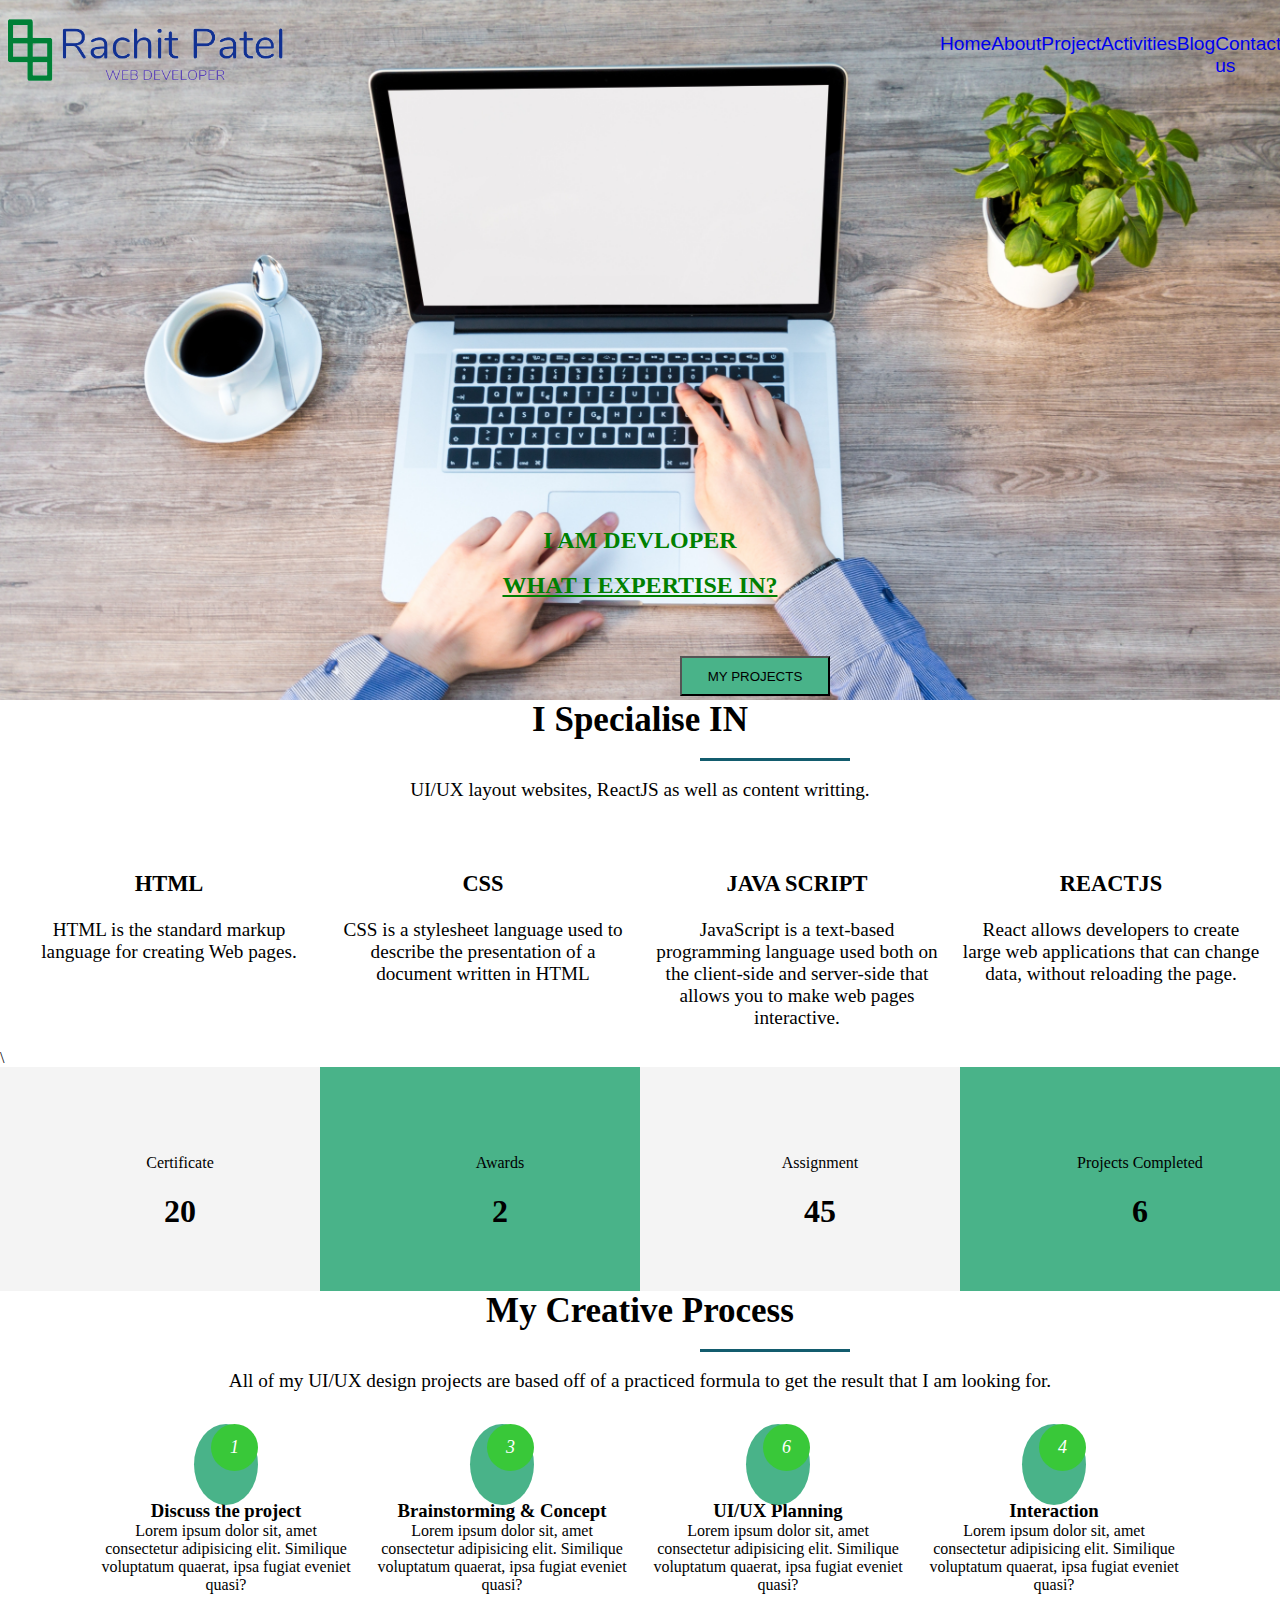
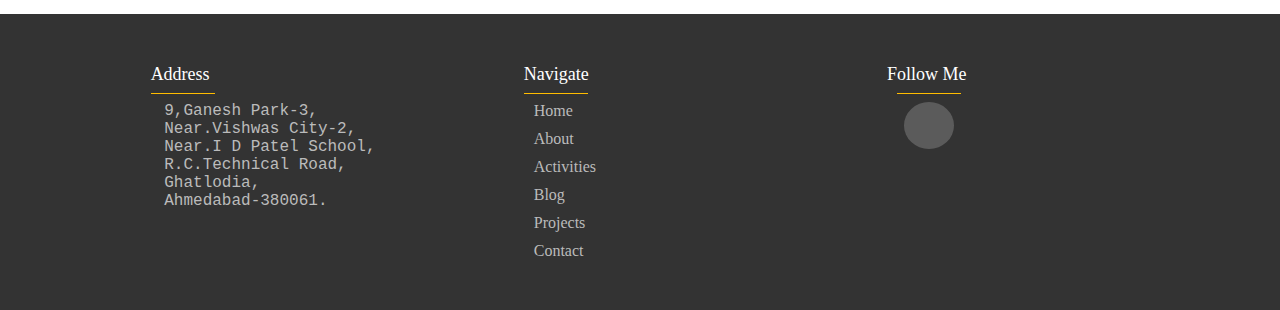
<file: index.html>
<html>
    <head>
        <link rel="stylesheet" href="style.css">
        <link rel="stylesheet" href="https://cdnjs.cloudflare.com/ajax/libs/font-awesome/6.1.1/css/all.min.css"
        integrity="sha512-KfkfwYDsLkIlwQp6LFnl8zNdLGxu9YAA1QvwINks4PhcElQSvqcyVLLD9aMhXd13uQjoXtEKNosOWaZqXgel0g=="
        crossorigin="anonymous" referrerpolicy="no-referrer" />
        
    </head>
        <body>
            <header id="header-home">
            
            <div id="logo">
                <img src="download.png" style="height:300px ;margin-top:-100px">
            </div>
            <div>
           
            <nav id="navmenu">
            
                <ul >
                    <li><a href=index.html>Home</a></li>
                    <li><a href=about.html>About</a></li>
                    <li><a href=project.html>Project</a></li>
                    <li><a href=activities.html>Activities</a></li>
                    <li><a href=blog.html>Blog</a></li>
                    <li><a href=contact.html>Contact us</a></li>
                    
                </ul> 
            </nav>
        </div>
        <div id="mainpage">
            <h2 id="name">I AM DEVLOPER</h2><br>
            <h2 id="show">WHAT I EXPERTISE IN?</h2>
            <h2 id="hide">UX/UI Design</h2>
            </div>
            <button id="btn-project" onclick="window.location.href='project.html'">
            MY PROJECTS</button>
    </header>
    <section id="home-a" class="text-center py-2">
        <div class="container">
            <h1 class="section-title">I Specialise IN</h1><br>
            <div class="bottom-line"></div>
            <br>
            <p class="lead">
                UI/UX layout websites, ReactJS as well as content writting.

            </p>
            <div class="spetials">
                <div>
                    <i class="fa-brands fa-html5  fa-4x"></i>
                    <h3>HTML</h3><br>
                    <p>HTML is the standard markup language for creating Web pages.</p>
                </div>
                <div>
                    <i class="fab fa-css3 fa-4x"></i>
                    <h3>
                        CSS
                    </h3><br>
                    <p> CSS is a stylesheet language used to describe the presentation of a document written in HTML</p>
                </div>
                <div>
                    <i class="fab fa-js fa-4x"></i>
                    <h3>JAVA SCRIPT</h3><br>
                    <p>JavaScript is a text-based programming language used both on the client-side and server-side that allows you to make web pages interactive.</p>
                </div>
                <div>
                    <i class="fa-brands fa-react fa-4x"></i>
                    <h3>REACTJS</h3><br>
                    <p>React allows developers to create large web applications that can change data, without reloading the page. </p>
                </div>
            </div>
        </div>
        </div>
    </section>
    <!-- section-B starting -->\
    <section id="home-b" class="text-center py-2">
        <div class="stats">
            <div>
                <ul>
                    <li><i class="fa fa-certificate fa-3x" aria-hidden="true"></i></li>
                    <li class="stats-tittle">Certificate</li>
                    <li class="stats-number">20</li>
                </ul>
            </div>
            <div>
                <ul>
                    <li><i class="fas fa-award fa-3x icn"></i></li>
                    <li class="stats-tittle">Awards</li>
                    <li class="stats-number">2</li>
                </ul>
            </div>
            <div>
                <ul>
                    <li><i class="fas fa-tasks fa-3x"></i></li>
                    <li class="stats-tittle">Assignment</li>
                    <li class="stats-number">45</li>
                </ul>
            </div>
            <div>
                <ul>
                    <li><i class="fas fa-code-branch fa-3x icn"></i></li>
                    <li class="stats-tittle">Projects Completed</li>
                    <li class="stats-number">6</li>
                </ul>
            </div>
        </div>
    </section>
<!-- section-3 -->
<section id="home-c" class="text-center py-2">
    <div class="container">
        <h2 class="section-title">
            My Creative Process
        </h2>
        <br>
        <div class="bottom-line"></div>
        <br>
        
        <p class="lead">
            All of my UI/UX design projects are based off of a practiced formula to get the result that I am looking
            for.
        </p>
        <br>
        <div class="process">
            <div>
                <i class="fas fa-file-alt fa-4x process-icon my-2">
                    <div class="process-step">1</div>
                </i>

                <h3>Discuss the project</h3>
                <p>Lorem ipsum dolor sit, amet consectetur adipisicing elit. Similique voluptatum quaerat, ipsa
                    fugiat eveniet quasi?</p>
            </div>
            <div>
                <i class="fas fa-desktop fa-4x process-icon my-2">
                    <div class="process-step">3</div>
                </i>

                <h3>Brainstorming & Concept</h3>
                <p>Lorem ipsum dolor sit, amet consectetur adipisicing elit. Similique voluptatum quaerat, ipsa
                    fugiat eveniet quasi?</p>
            </div>
            <div>
                <i class="fas fa-object-ungroup fa-4x process-icon my-2">
                    <div class="process-step">6</div>
                </i>

                <h3>UI/UX Planning</h3>
                <p>Lorem ipsum dolor sit, amet consectetur adipisicing elit. Similique voluptatum quaerat, ipsa
                    fugiat eveniet quasi?</p>
            </div>
            <div>
                <i class="fas fa-thumbs-up fa-4x process-icon my-2">
                    <div class="process-step">4</div>
                </i>

                <h3>Interaction</h3>
                <p>Lorem ipsum dolor sit, amet consectetur adipisicing elit. Similique voluptatum quaerat, ipsa
                    fugiat eveniet quasi?</p>
            </div>
        </div>
    </div>
</section>
<footer class="footer">
    <div class="footer_container">
        <div class="row">
            <div class="footer-col">
                <h4 style="margin-left:30px ;">Address</h4>
                <div class="bottom-line1" ></div>
                <pre style="margin-left:70px">
                9,Ganesh Park-3,
                Near.Vishwas City-2,
                Near.I D Patel School,
                R.C.Technical Road,
                Ghatlodia,
                Ahmedabad-380061.
        </pre>
            </div>
            <div class="footer-col">
                <h4 style="margin-left:30px ;">Navigate</h4>
                <div class="bottom-line1"></div>
                <ul class="pages">
                    <li><a href="index.html">Home</a></li>
                    <li><a href="about.html">About</a></li>
                    <li><a href="activities.html">Activities</a></li>
                    <li><a href="blog.html">Blog</a></li>
                    <li><a href="project.html">Projects</a></li>
                    <li><a href="contact.html">Contact</a></li>
                </ul>
            </div>
            <div class="footer-col">
                <h4 style="margin-left:20px ;">follow Me</h4>
                <div class="bottom-line1"></div>
                <div class="social-links">
                    <!-- <a href="https://www.facebook.com/pages/category/Software-Company/SoftCoding-Solutions-101896494770588/"><i class="fab fa-facebook-f"></i></a> -->
                    <!-- <a href="#"><i class="fab fa-twitter"></i></a> -->
                    <a href="https://www.instagram.com/rachitpatel2106/"><i class="fab fa-instagram"></i></a>
                    <!-- <a href="https://in.linkedin.com/company/softcoding-solutions"><i class="fab fa-linkedin-in"></i></a> -->
                </div>
                <br>
                <!-- <div class="contact-info">
                    <div>
                        <i class="fas fa-envelope fa-2x"></i>
                        <h3>Email</h3>
                        <a href="mailto:support@softcodingsolutions.com"
                            class="btn-dark">support@softcodingsolutions.com</a>

                    </div>
                    <br>
                    <div>
                        <i class="fas fa-phone fa-2x"></i>
                        <h3>Phone</h3>
                        <a href="tel:+918511701589" class="btn-dark">+91 8511701589</a>
                    </div>
                </div> -->
            </div>
</footer>

        </body>
</html>
</file>
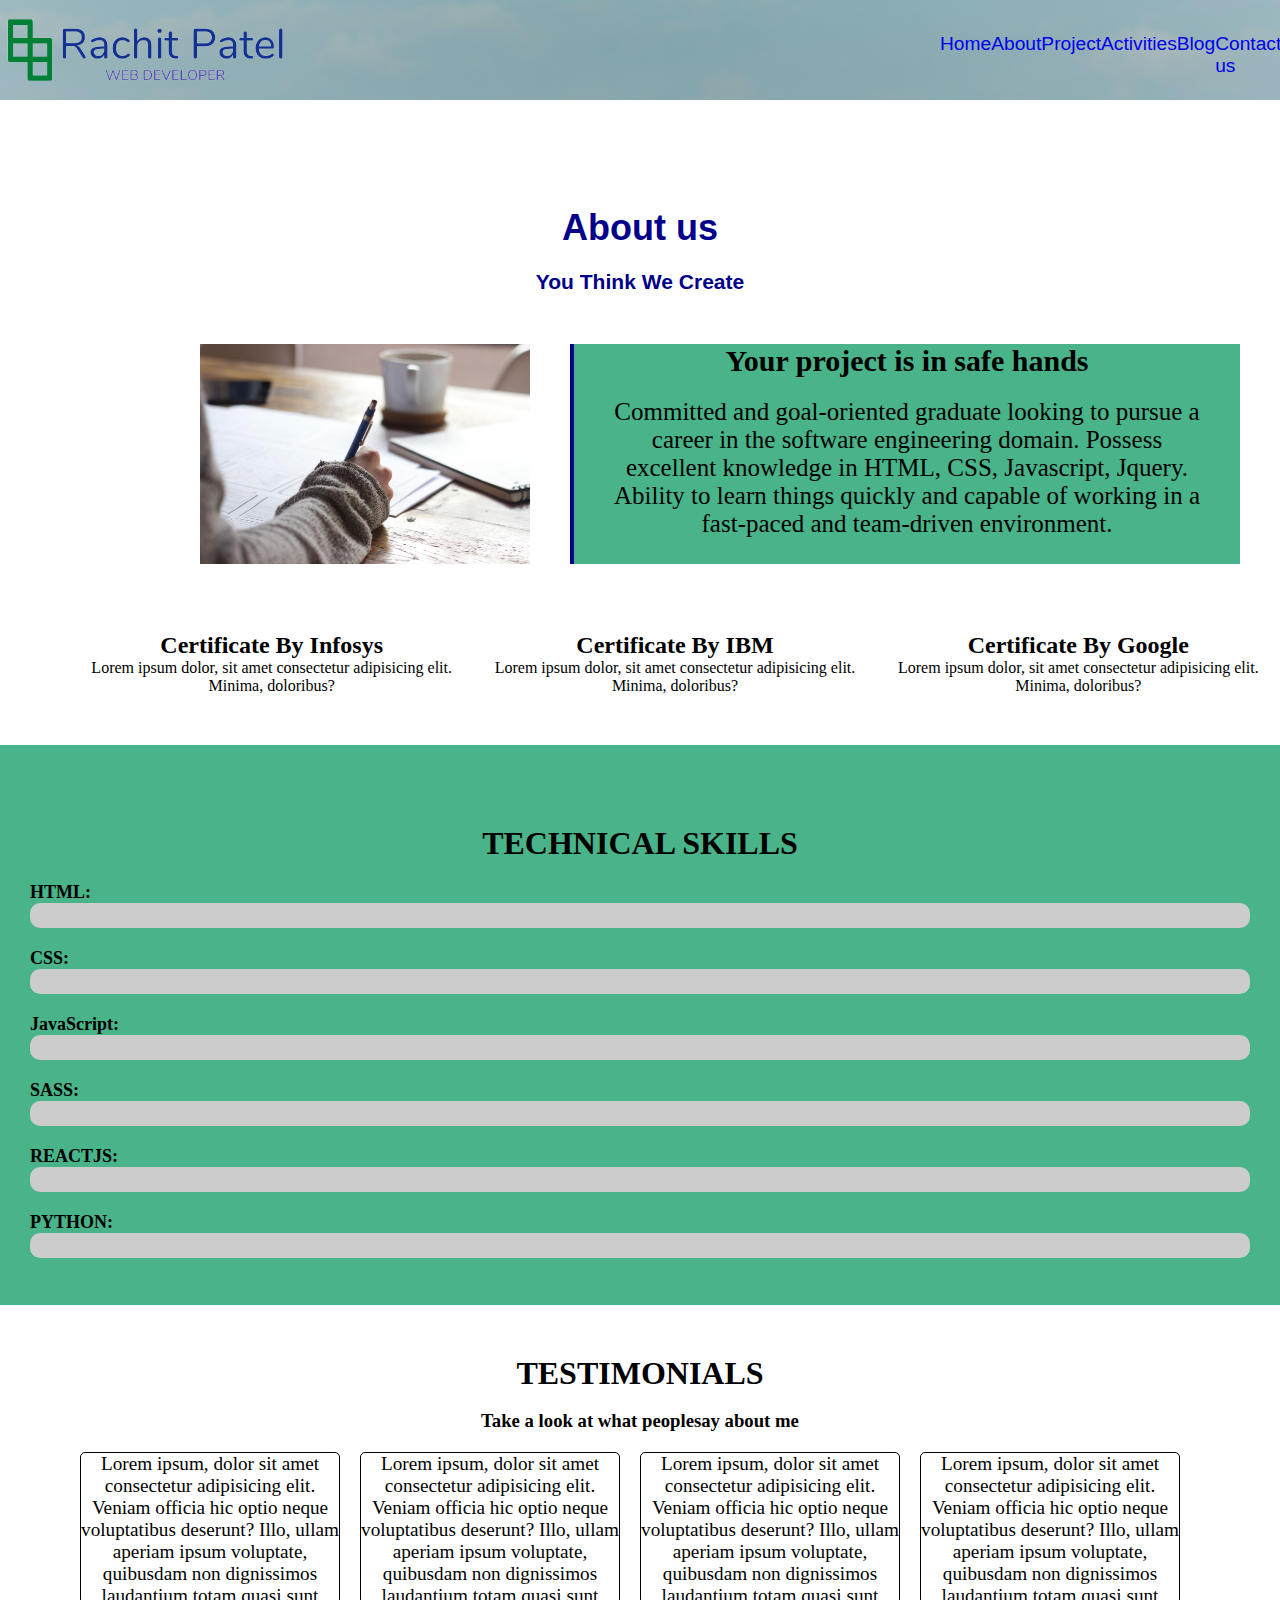
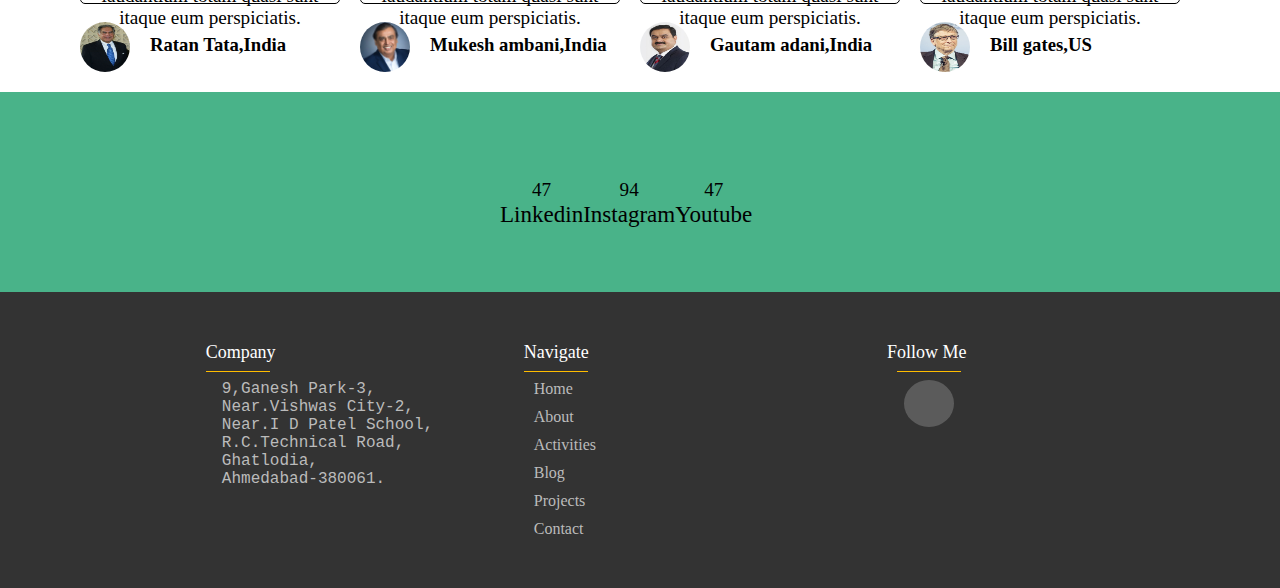
<file: about.html>
<html>
    <head>
        <link rel="stylesheet" href="style.css">
        <link rel="stylesheet" href="https://cdnjs.cloudflare.com/ajax/libs/font-awesome/6.1.1/css/all.min.css"
        integrity="sha512-KfkfwYDsLkIlwQp6LFnl8zNdLGxu9YAA1QvwINks4PhcElQSvqcyVLLD9aMhXd13uQjoXtEKNosOWaZqXgel0g=="
        crossorigin="anonymous" referrerpolicy="no-referrer" />
        
    </head>
        <body>
            <header id="header-home1">
            
            <div id="logo">
                <img src="download.png" style="height:300px ;margin-top:-100px">
            </div>
            <div>
           
            <nav id="navmenu">
            
                <ul >
                    <li><a href=index.html>Home</a></li>
                    <li><a href=about.html>About</a></li>
                    <li><a href=project.html>Project</a></li>
                    <li><a href=activities.html>Activities</a></li>
                    <li><a href=blog.html>Blog</a></li>
                    <li><a href=contact.html>Contact us</a></li>
                </ul> 
            </nav>
        </div>
        <div id="mainpage1">
            <h1 id="name0">About us</h1><br>
            <h3 id="name1">You Think We Create
            </h3>
        </div>
        <div>
            <div class="aboutme">
                <img src="aboutme.jpg" alt="me" style="height: 220px;">
                <div class="text">
                   <b class="b">Your project is in safe hands</b><br>
                   <p class="p">Committed and goal-oriented graduate looking to pursue a career in the software engineering domain. Possess excellent knowledge in HTML, CSS, Javascript, Jquery. Ability to learn things quickly and capable of working in a fast-paced and team-driven environment.</p>
            </div>
            </div>
    
        </div>
        <div class="awards">
            <div>
                <i class="fa-solid fa-medal fa-3x medal"></i>
                <h2 class="awardnumber">Certificate By Infosys</h2>
                <p class="awardnumber">Lorem ipsum dolor, sit amet consectetur adipisicing elit. Minima, doloribus?</p>
            </div>
            <div>
                <i class="fa-solid fa-medal fa-3x medal"></i>
                <h2 class="awardnumber">Certificate By IBM</h2>
                <p class="awardnumber">Lorem ipsum dolor, sit amet consectetur adipisicing elit. Minima, doloribus?</p>
            </div>
            <div>
                <i class="fa-solid fa-medal fa-3x medal"></i>
                <h2 class="awardnumber">Certificate By Google</h2>
                <p class="awardnumber">Lorem ipsum dolor, sit amet consectetur adipisicing elit. Minima, doloribus?</p>
            </div>
        </div>
            <section id="textskills">
                <h1 style="text-align:center; margin-top:50px ;">TECHNICAL SKILLS</h1>
                <h4>HTML:</h4>
                <div id="progressHtml">
                    <div id="progressHtmlDone"  workdone="80%"></div>
                </div>
                <h4>CSS:</h4>
                <div id="progressCSS">
                    <div id="progressCSSDone" workdone="90%"></div>
                </div>
                <h4>JavaScript:</h4>
                <div id="progressJavaScript" >
                    <div id="progressJavaScriptDone"workdone="70%"></div>
                </div>
                <h4>SASS:</h4>
                <div id="progressSASS" >
                    <div id="progressSASSDone"workdone="65%"></div>
                </div>
                <h4>REACTJS:</h4>
                <div id="progressREACTJS">
                    <div id="progressREACTJSDone" workdone="70%"></div>
                </div>
                <h4>PYTHON:</h4>
                <div id="progressPython">
                    <div id="progressPythonDone" workdone="85%"></div>
                </div>
             </section>
             <section class="Testimonials">
                <div>
                    <h1 style="text-align:center ;">TESTIMONIALS</h1><br>
                    <h3 style="text-align:center">Take a look at what peoplesay about me</h3>
                </div>

                <div class="reviews">
                <div class="people" style="margin-left:60px ;">
                    <p>Lorem ipsum, dolor sit amet consectetur adipisicing elit. Veniam officia hic optio neque voluptatibus deserunt? Illo, ullam aperiam ipsum voluptate, quibusdam non dignissimos laudantium totam quasi sunt itaque eum perspiciatis.</p><br>
                    <div class="tets">
                    <img id="tet1" src="tet1.jpg" alt="" srcset="">
                    <h3>Ratan Tata,India</h3>
                    </div>

                </div>
                <div class="people">
                    <p>Lorem ipsum, dolor sit amet consectetur adipisicing elit. Veniam officia hic optio neque voluptatibus deserunt? Illo, ullam aperiam ipsum voluptate, quibusdam non dignissimos laudantium totam quasi sunt itaque eum perspiciatis.</p><br>
                    <div class="tets">
                        <img id="tet1" src="tet2.jpg" alt="" srcset="">
                        <h3>Mukesh ambani,India</h3>
                        </div>
    
                </div>
                <div class="people">
                    <p>Lorem ipsum, dolor sit amet consectetur adipisicing elit. Veniam officia hic optio neque voluptatibus deserunt? Illo, ullam aperiam ipsum voluptate, quibusdam non dignissimos laudantium totam quasi sunt itaque eum perspiciatis.</p><br>
                    <div class="tets">
                        <img id="tet1" src="tet3.jpg" alt="" srcset="">
                        <h3>Gautam adani,India</h3>
                        </div>
    
                </div>
                <div class="people" style="margin-right:60px ;">
                    <p>Lorem ipsum, dolor sit amet consectetur adipisicing elit. Veniam officia hic optio neque voluptatibus deserunt? Illo, ullam aperiam ipsum voluptate, quibusdam non dignissimos laudantium totam quasi sunt itaque eum perspiciatis.</p><br>
                    <div class="tets">
                        <img id="tet1" src="tet4.jpg" alt="" srcset="">
                        <h3>Bill gates,US</h3>
                        </div>
    
                </div>
            </div>
 

                
                


             </section>
             <!-- inc -->
             <div class="countermain">
                <div>
                <div class="cou1">
                    <i class="fa-brands fa-linkedin-in fa-4x twite"></i>
                    <div class="counter" data-target="500"></div>
                    <span>Linkedin</span>
                  </div>
                </div>
                <div>
                  <div class="cou2">
                    <i class="fa-brands fa-instagram fa-4x twite"></i>
                    <div class="counter" data-target="1500"></div>
                    <span>Instagram</span>
                  </div>
                </div>
                <div>
                  <div class="cou3">
                    <i class="fab fa-youtube fa-4x twite"></i>
                    <div class="counter" data-target="1000"></div>
                    <span>Youtube</span>
                </div>
                </div>
            </div>
            <footer class="footer" style="background-color:#333;">
                <div class="footer_container">
                    <div class="row">
                        <div class="footer-col">
                            <h4 style="margin-left: 85px;">company</h4>
                            <div class="bottom-line1" style="margin-left: 85px;"></div>
                            <pre >
                      9,Ganesh Park-3,
                      Near.Vishwas City-2,
                      Near.I D Patel School,
                      R.C.Technical Road,
                      Ghatlodia,
                      Ahmedabad-380061.
                    </pre>
                        </div>
                        <div class="footer-col">
                            <h4 style="margin-left:30px ;">Navigate</h4>
                            <div class="bottom-line1"></div>
                            <ul class="pages">
                                <li><a href="index.html">Home</a></li>
                                <li><a href="about.html">About</a></li>
                                <li><a href="activities.html">Activities</a></li>
                                <li><a href="blog.html">Blog</a></li>
                                <li><a href="project.html">Projects</a></li>
                                <li><a href="contact.html">Contact</a></li>
                            </ul>
                        </div>
                        <div class="footer-col">
                            <h4 style="margin-left:20px ;">follow Me</h4>
                            <div class="bottom-line1"></div>
                            <div class="social-links">
                                <!-- <a href="https://www.facebook.com/pages/category/Software-Company/SoftCoding-Solutions-101896494770588/"><i class="fab fa-facebook-f"></i></a> -->
                                <!-- <a href="#"><i class="fab fa-twitter"></i></a> -->
                        <a href="https://www.instagram.com/rachitpatel2106/"><i class="fab fa-instagram"></i></a>
                                <!-- <a href="https://in.linkedin.com/company/softcoding-solutions"><i class="fab fa-linkedin-in"></i></a> -->
                            </div>
                            <br>
                            <!-- <div class="contact-info">
                                <div>
                                    <i class="fas fa-envelope fa-2x"></i>
                                    <h3>Email</h3>
                                    <a href="mailto:support@softcodingsolutions.com
                                        class="btn-dark">support@softcodingsolutions.com</a>
            
                                </div>
                                <br>
                                <div>
                                    <i class="fas fa-phone fa-2x"></i>
                                    <h3>Phone</h3>
                                    <a href="tel:+918511701589" class="btn-dark">+91 8511701589</a>
                                </div>
                            </div> -->
                        </div>
            </footer>
            
      
        <script src="main.js"></script>
        </body>
</html>
</file>
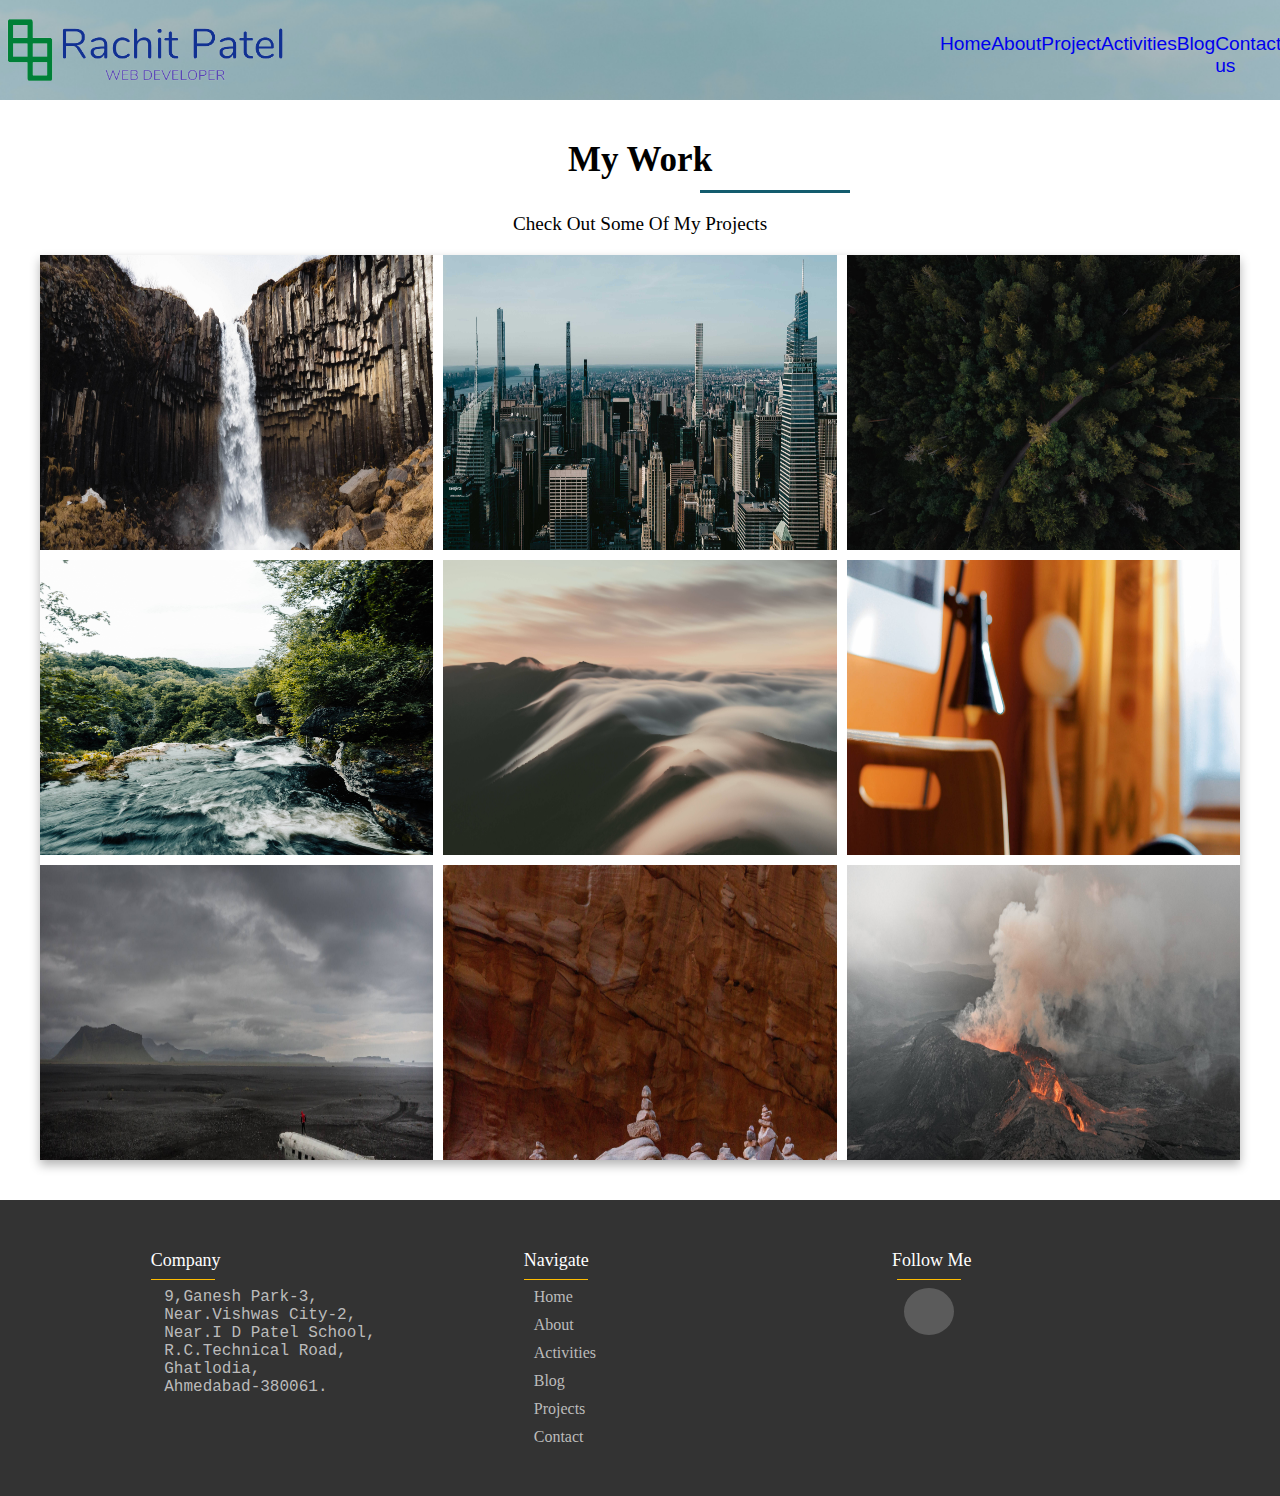
<file: activities.html>
<html>
    <head>
         <link rel="stylesheet" href="style.css">
        <link rel="stylesheet" href="https://cdnjs.cloudflare.com/ajax/libs/font-awesome/6.1.1/css/all.min.css"
        integrity="sha512-KfkfwYDsLkIlwQp6LFnl8zNdLGxu9YAA1QvwINks4PhcElQSvqcyVLLD9aMhXd13uQjoXtEKNosOWaZqXgel0g=="
        crossorigin="anonymous" referrerpolicy="no-referrer" />
        
    </head>
    <body>
        <header id="header-home1">
        
            <div id="logo">
                <img src="download.png" style="height:300px ;margin-top:-100px">
            </div>
            <div>
           
            <nav id="navmenu">
            
                <ul >
                    <li><a href=index.html>Home</a></li>
                    <li><a href=about.html>About</a></li>
                    <li><a href=project.html>Project</a></li>
                    <li><a href=activities.html>Activities</a></li>
                    <li><a href=blog.html>Blog</a></li>
                    <li><a href=contact.html>Contact us</a></li>
                </ul> 
            </nav>
        </div>
        </header>
        <section id="work-a" class="text-center py-3">
            <div class="container">
                <h2 class="section-title" style="margin-top:40px;">My Work</h2>
                <div class="bottom-line" style="margin-top:10px;"></div>
                <p class="lead" style="margin-top:20px ;">Check Out Some Of My Projects</p>
                <div class="items" style="margin-top:20px ;">
                    <div class="item">
                        <div class="item-image">
                            <img src="a.jpg" alt="" style="height:400px ;">
                        </div>
                        <div class="item-text">
                            <div class="item-text-wrap">
                                <p class="item-text-category">Desig</p>
                                <h2 class="item-text-title">Great Gradient</h2>
    
                            </div>
                        </div>
                    </div>
                    <div class="item">
                        <div class="item-image">
                            <img src="b.jpg" alt=" "style="height:400px;">
                        </div>
                        <div class="item-text">
                            <div class="item-text-wrap">
                                <p class="item-text-category">UI/UX</p>
                                <h2 class="item-text-title">World Experience</h2>
    
                            </div>
                        </div>
                    </div>
                    <div class="item">
                        <div class="item-image">
                            <img src="c.jpg" alt="">
                        </div>
                        <div class="item-text">
                            <div class="item-text-wrap">
                                <p class="item-text-category">Photo-Design</p>
                                <h2 class="item-text-title">Vanishing</h2>
    
                            </div>
                        </div>
                    </div>
                    <div class="item">
                        <div class="item-image">
                            <img src="d.jpg" alt=""style="height:400px;">
                        </div>
                        <div class="item-text">
                            <div class="item-text-wrap">
                                <p class="item-text-category">Design</p>
                                <h2 class="item-text-title">Gap Inc</h2>
    
                            </div>
                        </div>
                    </div>
                    <div class="item">
                        <div class="item-image">
                            <img src="e.jpg" alt="" style="height:400px;">
                        </div>
                        <div class="item-text">
                            <div class="item-text-wrap">
                                <p class="item-text-category">Mobile UI Design</p>
                                <h2 class="item-text-title">Face The Experience</h2>
    
                            </div>
                        </div>
                    </div>
                    <div class="item">
                        <div class="item-image">
                            <img src="f.jpg" alt="" style="height:400px;">
                        </div>
                        <div class="item-text">
                            <div class="item-text-wrap">
                                <p class="item-text-category">Desigh Concept</p>
                                <h2 class="item-text-title">Curves</h2>
    
                            </div>
                        </div>
                    </div>
                    <div class="item">
                        <div class="item-image">
                            <img src="g.jpg" alt="" style="height:400px;">
                        </div>
                        <div class="item-text">
                            <div class="item-text-wrap">
                                <p class="item-text-category">Desigh</p>
                                <h2 class="item-text-title">Doc Ponder</h2>
    
                            </div>
                        </div>
                    </div>
                    <div class="item">
                        <div class="item-image">
                            <img src="h.jpg" alt="" style="height:400px;">
                        </div>
                        <div class="item-text">
                            <div class="item-text-wrap">
                                <p class="item-text-category">Web Aplication</p>
                                <h2 class="item-text-title">Restaurant App</h2>
    
                            </div>
                        </div>
                    </div>
                    <div class="item">
                        <div class="item-image">
                            <img src="i.jpg" alt="" style="height:400px;">
                        </div>
                        <div class="item-text">
                            <div class="item-text-wrap">
                                <p class="item-text-category">Social Network Concept</p>
                                <h2 class="item-text-title">Friend Feed</h2>
    
                            </div>
                        </div>
                    </div>
                </div>
            </div>
        </section>
        <footer class="footer">
            <div class="footer_container">
                <div class="row">
                    <div class="footer-col">
                        <h4 style="margin-left:30px ;">company</h4>
                        <div class="bottom-line1" ></div>
                        <pre style="margin-left:70px">
                9,Ganesh Park-3,
                Near.Vishwas City-2,
                Near.I D Patel School,
                R.C.Technical Road,
                Ghatlodia,
                Ahmedabad-380061.
                </pre>
                    </div>
                    <div class="footer-col">
                        <h4 style="margin-left:30px ;">Navigate</h4>
                        <div class="bottom-line1"></div>
                        <ul class="pages">
                        <li><a href="index.html">Home</a></li>
                        <li><a href="about.html">About</a></li>
                        <li><a href="activities.html">Activities</a></li>
                        <li><a href="blog.html">Blog</a></li>
                        <li><a href="project.html">Projects</a></li>
                        <li><a href="contact.html">Contact</a></li>
                        </ul>
                    </div>
                    <div class="footer-col">
                        <h4 style="margin-left:25px ;">follow Me</h4>
                        <div class="bottom-line1"></div>
                        <div class="social-links">
                            <!-- <a href="https://www.facebook.com/pages/category/Software-Company/SoftCoding-Solutions-101896494770588/"><i class="fab fa-facebook-f"></i></a> -->
                            <!-- <a href="#"><i class="fab fa-twitter"></i></a> -->
                            <a href="https://www.instagram.com/rachitpatel2106/"><i class="fab fa-instagram"></i></a>
                            <!-- <a href="https://in.linkedin.com/company/softcoding-solutions"><i class="fab fa-linkedin-in"></i></a> -->
                        </div>
                        <br>
                        <!-- <div class="contact-info">
                            <div>
                                <i class="fas fa-envelope fa-2x"></i>
                                <h3>Email</h3>
                                <a href="mailto:support@softcodingsolutions.com​"
                                    class="btn-dark">support@softcodingsolutions.com​</a>
        
                            </div>
                            <br>
                            <div>
                                <i class="fas fa-phone fa-2x"></i>
                                <h3>Phone</h3>
                                <a href="tel:+918511701589" class="btn-dark">+91 8511701589</a>
                            </div>
                        </div> -->
                    </div>
        </footer>

    </body>
</html>
</file>
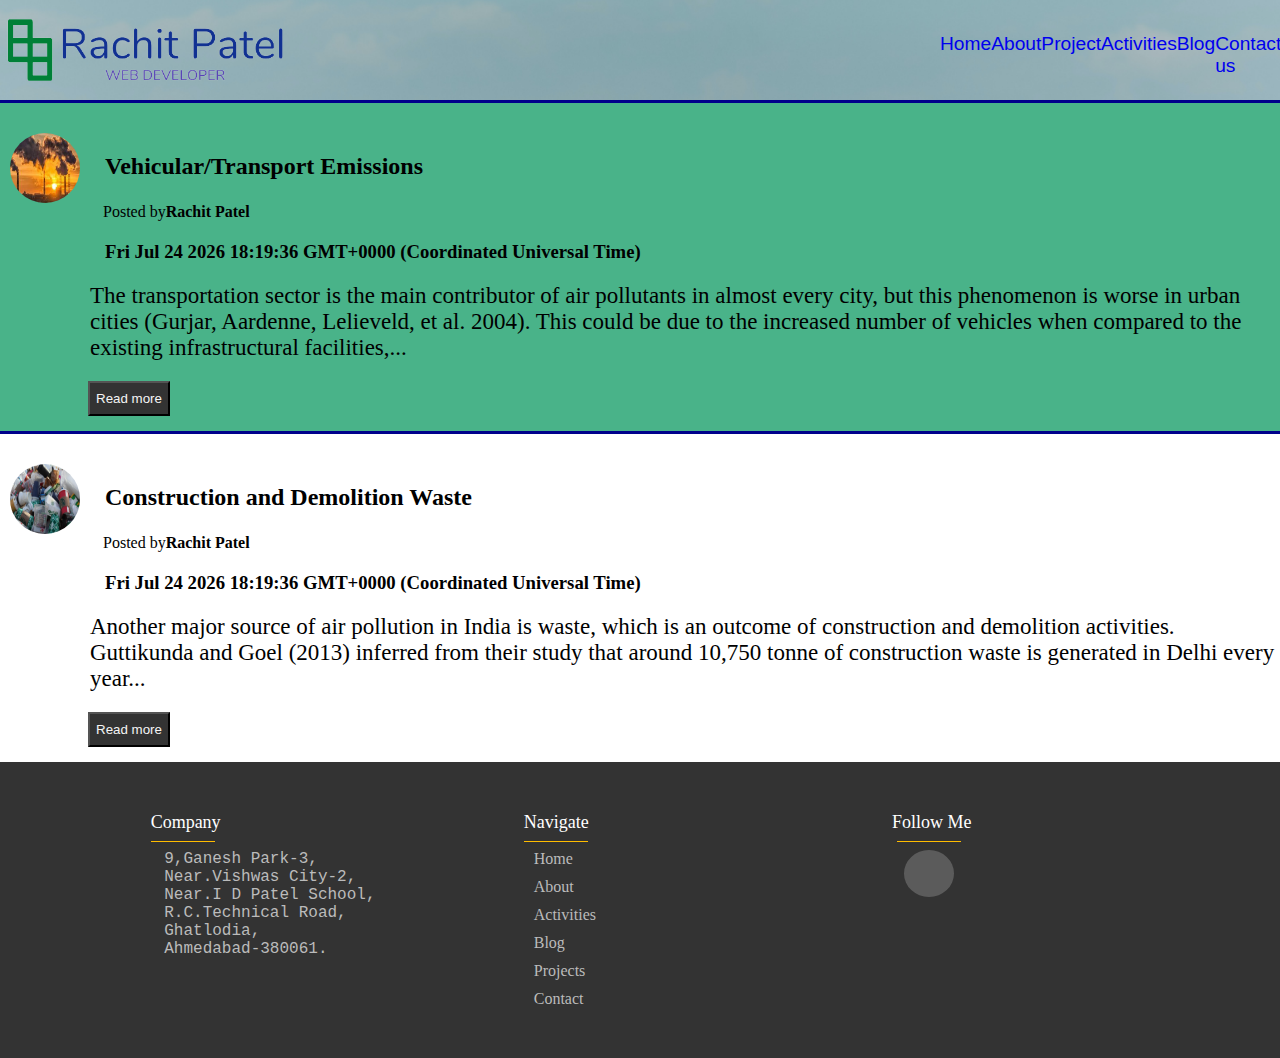
<file: blog.html>
<html>
    <head>
        <link rel="stylesheet" href="style.css">
        <link rel="stylesheet" href="https://cdnjs.cloudflare.com/ajax/libs/font-awesome/6.1.1/css/all.min.css"
        integrity="sha512-KfkfwYDsLkIlwQp6LFnl8zNdLGxu9YAA1QvwINks4PhcElQSvqcyVLLD9aMhXd13uQjoXtEKNosOWaZqXgel0g=="
        crossorigin="anonymous" referrerpolicy="no-referrer" />
        
    </head>
    
    <body>
        <header id="header-home1">
        
        <div id="logo">
            <img src="download.png" style="height:300px ;margin-top:-100px">
        </div>
        <div>
       
        <nav id="navmenu">
        
            <ul >
                <li><a href=index.html>Home</a></li>
                <li><a href=about.html>About</a></li>
                <li><a href=project.html>Project</a></li>
                <li><a href=activities.html>Activities</a></li>
                <li><a href=blog.html>Blog</a></li>
                <li><a href=contact.html>Contact us</a></li>
            </ul> 
        </nav>
    </div>
    </header>
    <div id="line"></div>
    <section id="blog1">
        <div class="blog-1">
         <div class="hi">   
            <img src="air.jpg" class="air">
            <h2 class="ih">Vehicular/Transport Emissions</h2>
        </div>
        
        <p class="meta">
            <i class="fas fa-user" style="color:white ;"></i>Posted by <strong> Rachit Patel</strong><h3 id="date&time" style="margin-left: 105px; margin-top: 20px;"></h3>
            
        </p>
        <p style="font-size:23px;margin-top:20px ;margin-left: 90px;">The transportation sector is the main contributor of air pollutants in almost every city, but this phenomenon is worse in urban cities (Gurjar, Aardenne, Lelieveld, et al. 2004). This could be due to the increased number of vehicles when compared to the existing infrastructural facilities,<span id="dots">...</span><span id="more" >e.g., roads, fuel stations, an+d the number of passenger terminals provided for public transport. In India, the amount of motorised transport increased from 0.3 million in 1951 to 159.5 million in 2012 (Gurjar, Ravindra, and Nagpure 2016). A significant share of vehicular emissions comes from urban cities, such as Delhi, Mumbai, Bengaluru, and Kolkata. Carbon monoxide (CO), NOX, and NMVOCs are the major pollutants (>80%) from vehicular emissions (Gurjar, Aardenne, Lelieveld, et al. 2004). Other trace emissions include methane (CH4), carbon dioxide (CO2), oxides of sulphur (SOx), and total suspended particles (TSPs)..</span></p>
<button onclick="myFunction()" id="myBtn" style="margin-left:88px ;margin-top:20px;margin-bottom:15 ;">Read more</button>   
        </div>
            
        </div>
    </section>
    <div id="line"></div>
    <section id="blog1" style="background-color:white;">
        <div class="blog-1">
         <div class="hi">   
            <img src="air2.jpg" class="air">
            <h2 class="ih">Construction and Demolition Waste</h2>
        </div>
        
        <p class="meta">
            <i class="fas fa-user" ></i>Posted by <strong>Rachit Patel</strong><h3 id="date&time1" style="margin-left: 105px; margin-top: 20px;"></h3>
             </p>
        <p style="font-size:23px;margin-top:20px ;margin-left: 90px;">Another major source of air pollution in India is waste, which is an outcome of construction and demolition activities. Guttikunda and Goel (2013) inferred from their study that around 10,750 tonne of construction waste is generated in Delhi every year<span id="dots1">...</span><span id="more1" style="font-size:23px;display:none ;">Even after the construction phase, these buildings have the potential to be the major contributors of GHG emissions. Nowadays, the increasing interest in green building technologies and the application of green infrastructure and materials during construction could tackle this issue to a large extent, thereby preserving our biodiversity and maintaining cleaner air quality.</span></p>
        <button onclick="myFunction1()" id="myBtn1" style="margin-left:88px ;margin-top:20px;margin-bottom: 15px;">Read more</button>   
        </div>
       
        </div>
            
        </div>
    </section>
    <script>
         function myFunction() {
  var dots = document.getElementById("dots");
  var moreText = document.getElementById("more");
  var btnText = document.getElementById("myBtn");

  if (dots.style.display === "none") {
    dots.style.display = "inline";
    btnText.innerHTML = "Read more"; 
    moreText.style.display = "none";
  } else {
    dots.style.display = "none";
    btnText.innerHTML = "Read less"; 
    moreText.style.display = "inline";
  }
}
        /////
        function myFunction1() {
  var dots1 = document.getElementById("dots1");
  var moreText1 = document.getElementById("more1");
  var btnText1 = document.getElementById("myBtn1");

  if (dots1.style.display === "none") {
    dots1.style.display = "inline";
    btnText1.innerHTML = "Read more"; 
    moreText1.style.display = "none";
  } else {
    dots1.style.display = "none";
    btnText1.innerHTML = "Read less"; 
    moreText1.style.display = "inline";
  }
}
/////
let dt=document.getElementById("date&time")
dt.innerHTML=Date();
/////
let dt1=document.getElementById("date&time1")
dt1.innerHTML=Date();
</script>
<footer class="footer">
    <div class="footer_container">
        <div class="row">
            <div class="footer-col">
                <h4 style="margin-left:30px ;">company</h4>
                <div class="bottom-line1" ></div>
                <pre style="margin-left:70px">
                9,Ganesh Park-3,
                Near.Vishwas City-2,
                Near.I D Patel School,
                R.C.Technical Road,
                Ghatlodia,
                Ahmedabad-380061.
        </pre>
            </div>
            <div class="footer-col">
                <h4 style="margin-left:30px ;">Navigate</h4>
                <div class="bottom-line1"></div>
                <ul class="pages">
                    <li><a href="index.html">Home</a></li>
                    <li><a href="about.html">About</a></li>
                    <li><a href="activities.html">Activities</a></li>
                    <li><a href="blog.html">Blog</a></li>
                    <li><a href="project.html">Projects</a></li>
                    <li><a href="contact.html">Contact</a></li>
                </ul>
            </div>
            <div class="footer-col">
                <h4 style="margin-left:25px ;">follow Me</h4>
                <div class="bottom-line1"></div>
                <div class="social-links">
                    <!-- <a href="https://www.facebook.com/pages/category/Software-Company/SoftCoding-Solutions-101896494770588/"><i class="fab fa-facebook-f"></i></a> -->
                    <!-- <a href="#"><i class="fab fa-twitter"></i></a> -->
                    <a href="https://www.instagram.com/rachitpatel2106/"><i class="fab fa-instagram"></i></a>
                    <!-- <a href="https://in.linkedin.com/company/softcoding-solutions"><i class="fab fa-linkedin-in"></i></a>
                </div> -->
                <br>
                <!-- <div class="contact-info">
                    <div>
                        <i class="fas fa-envelope fa-2x"></i>
                        <h3>Email</h3>
                        <a href="mailto:support@softcodingsolutions.com​"
                            class="btn-dark">support@softcodingsolutions.com​</a>

                    </div>
                    <br>
                    <div>
                        <i class="fas fa-phone fa-2x"></i>
                        <h3>Phone</h3>
                        <a href="tel:+918511701589" class="btn-dark">+91 8511701589</a>
                    </div>
                </div> -->
            </div>
</footer>
    </body>

</html>
</file>
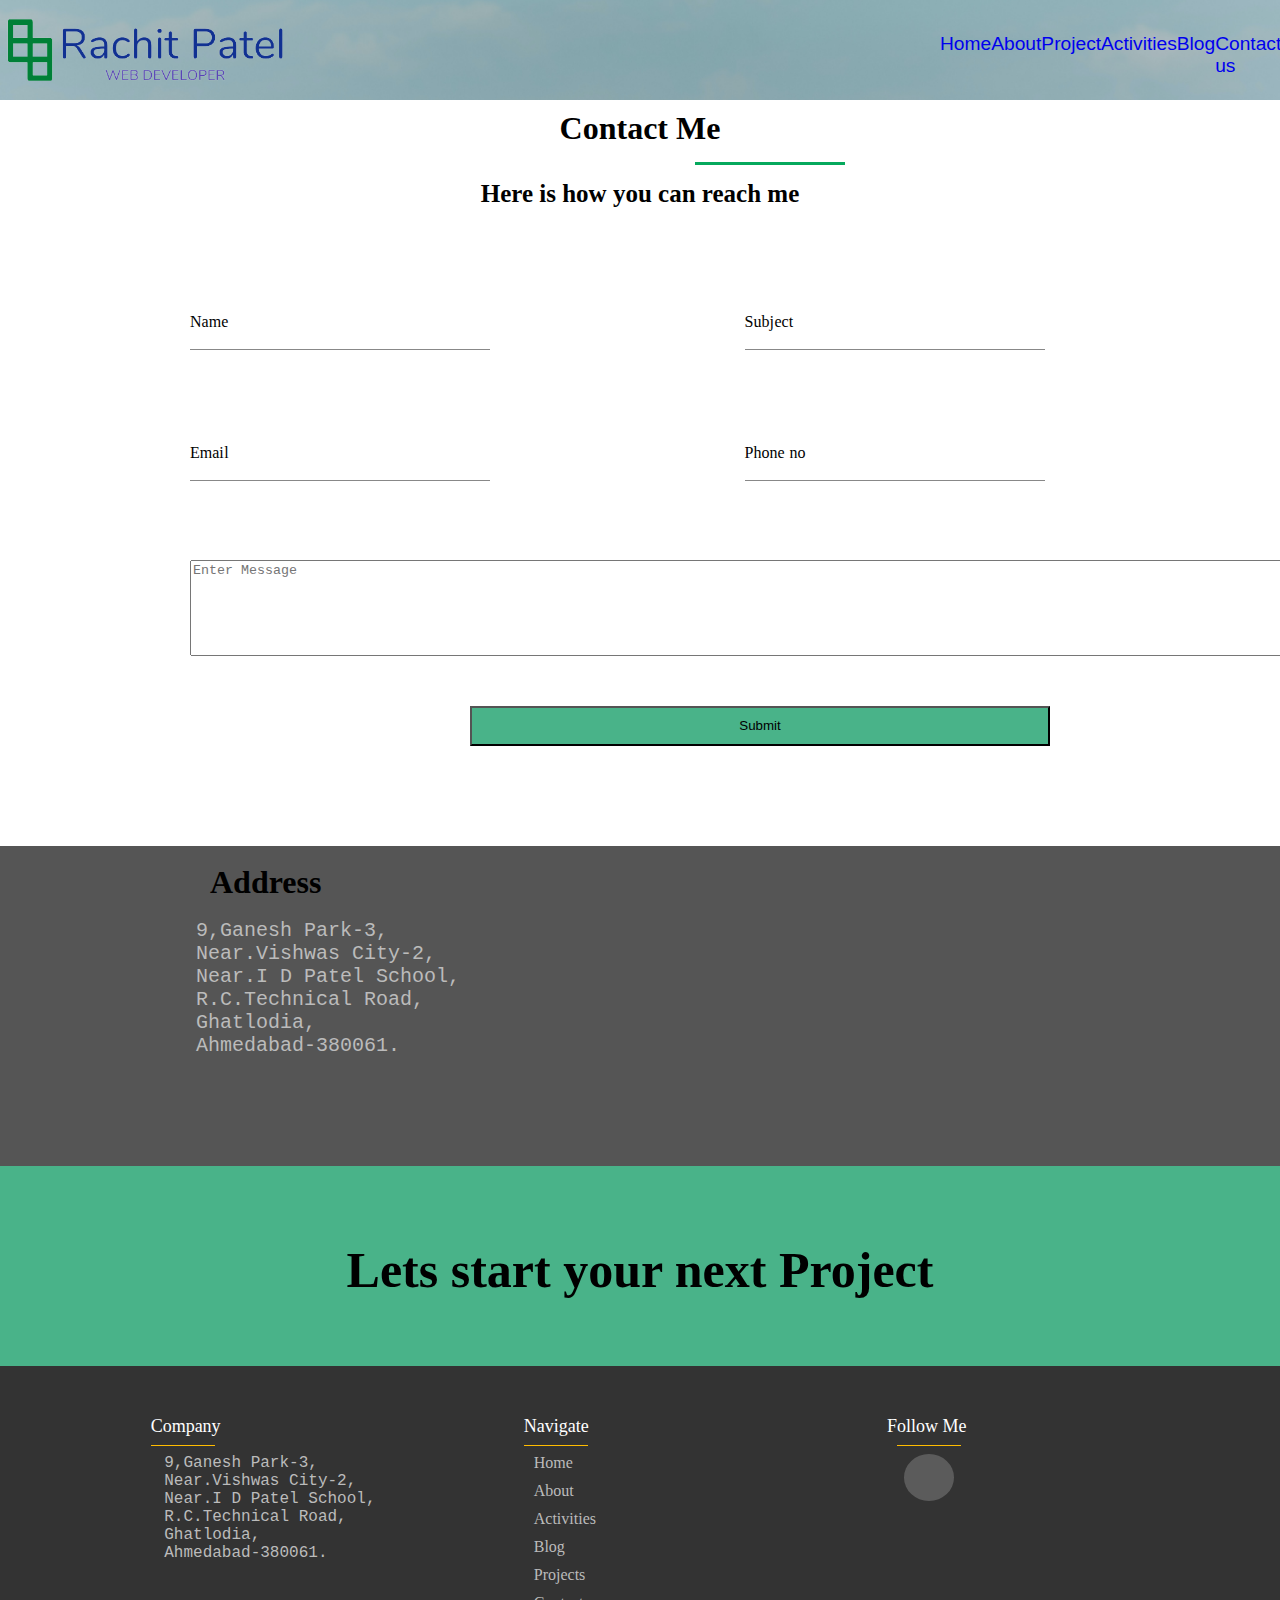
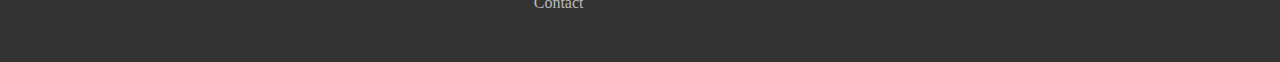
<file: contact.html>
<html>
    <head>
        <link rel="stylesheet" href="style.css">
        <link rel="stylesheet" href="https://cdnjs.cloudflare.com/ajax/libs/font-awesome/6.1.1/css/all.min.css"
        integrity="sha512-KfkfwYDsLkIlwQp6LFnl8zNdLGxu9YAA1QvwINks4PhcElQSvqcyVLLD9aMhXd13uQjoXtEKNosOWaZqXgel0g=="
        crossorigin="anonymous" referrerpolicy="no-referrer" />
    </head>
    <body>
        <header id="header-home1">
        
            <div id="logo">
                <img src="download.png" style="height:300px ;margin-top:-100px">
            </div>
            <div>
           
            <nav id="navmenu">
            
                <ul >
                    <li><a href=index.html>Home</a></li>
                    <li><a href=about.html>About</a></li>
                    <li><a href=project.html>Project</a></li>
                    <li><a href=activities.html>Activities</a></li>
                    <li><a href=blog.html>Blog</a></li>
                    <li><a href=contact.html>Contact us</a></li>
                </ul> 
            </nav>
        </div>
        </header>
        <div class="contact">
            <h1>Contact Me</h1>
            <div class="bottom-line3"></div>
            <h3>Here is how you can reach me</h3>
        </div>
        <form>
        <div class="form">
           
            <div class="content">
                <input type="text" required>
                <label>Name</label>
            </div>
            <div class="content">
                <input type="text" required>
                <label>Subject</label>
            </div>
            <div class="content">
                <input type="text" required>
                <label>Email</label>
            </div>
            <div class="content">
                <input type="text" required>
                <label>Phone no</label>
            </div>
            
        </div>
        <div class="msgbox">
            <textarea class="text-input message-input" placeholder="Enter Message" required rows="6" cols="140"></textarea>
        </div>
        <button type="submit" class="btn-dark" style="text-align:center ;">Submit</button>
    </form>
<div class="address">
    <div class="add">
        <i class="fa-solid fa-location-dot icon fa-3x"></i>
    <h1>Address</h1><br>
    <pre style="font-size:20px">
        9,Ganesh Park-3,
        Near.Vishwas City-2,
        Near.I D Patel School,
        R.C.Technical Road,
        Ghatlodia,
        Ahmedabad-380061.</pre>
    </div>
        <div class="maps"><iframe src="https://www.google.com/maps/embed?pb=!1m18!1m12!1m3!1d3670.4448880585146!2d72.5314785147706!3d23.080804484923537!2m3!1f0!2f0!3f0!3m2!1i1024!2i768!4f13.1!3m3!1m2!1s0x395e8347f430c44f%3A0xc08dd280401c1424!2sGanesh%20Park%20Rd%2C%20Vishwas%20City%201%2C%20Chanakyapuri%2C%20Ahmedabad%2C%20Gujarat%20380061!5e0!3m2!1sen!2sin!4v1658311996815!5m2!1sen!2sin" width="400" height="300" style="border:0;" allowfullscreen="" loading="lazy" referrerpolicy="no-referrer-when-downgrade" class="gmap"></iframe>
        </div>
</div>
<div class="msg">
    <h1>
        Lets start your next Project
    </h1>
</div>
<footer class="footer">
    <div class="footer_container">
        <div class="row">
            <div class="footer-col">
                <h4 style="margin-left:30px ;">company</h4>
                <div class="bottom-line1" ></div>
                <pre style="margin-left:70px">
                9,Ganesh Park-3,
                Near.Vishwas City-2,
                Near.I D Patel School,
                R.C.Technical Road,
                Ghatlodia,
                Ahmedabad-380061.
        </pre>
            </div>
            <div class="footer-col">
                <h4 style="margin-left:30px ;">Navigate</h4>
                <div class="bottom-line1"></div>
                <ul class="pages">
                    <li><a href="index.html">Home</a></li>
                    <li><a href="about.html">About</a></li>
                    <li><a href="activities.html">Activities</a></li>
                    <li><a href="blog.html">Blog</a></li>
                    <li><a href="project.html">Projects</a></li>
                    <li><a href="contact.html">Contact</a></li>
                </ul>
            </div>
            <div class="footer-col">
                <h4 style="margin-left:20px ;">follow Me</h4>
                <div class="bottom-line1"></div>
                <div class="social-links">
                    <!-- <a href="https://www.facebook.com/pages/category/Software-Company/SoftCoding-Solutions-101896494770588/"><i class="fab fa-facebook-f"></i></a> -->
                    <!-- <a href="#"><i class="fab fa-twitter"></i></a> -->
                    <a href="https://www.instagram.com/rachitpatel2106/"><i class="fab fa-instagram"></i></a>
                    <!-- <a href="https://in.linkedin.com/company/softcoding-solutions"><i class="fab fa-linkedin-in"></i></a> -->
                </div>
                <br>

                    

            </div>
</footer>
<script>
    const labels = document.querySelectorAll( "label" );

    labels.forEach( function( label ) {
        label.innerHTML = label.innerText
            .split( "" )
            .map(function(letter, idx){
        return `<span style='transition-delay:${idx * 80}ms'>${letter}</span>`
    })
            .join( "" );
    } );
</script>

    </body>
</html>
</file>
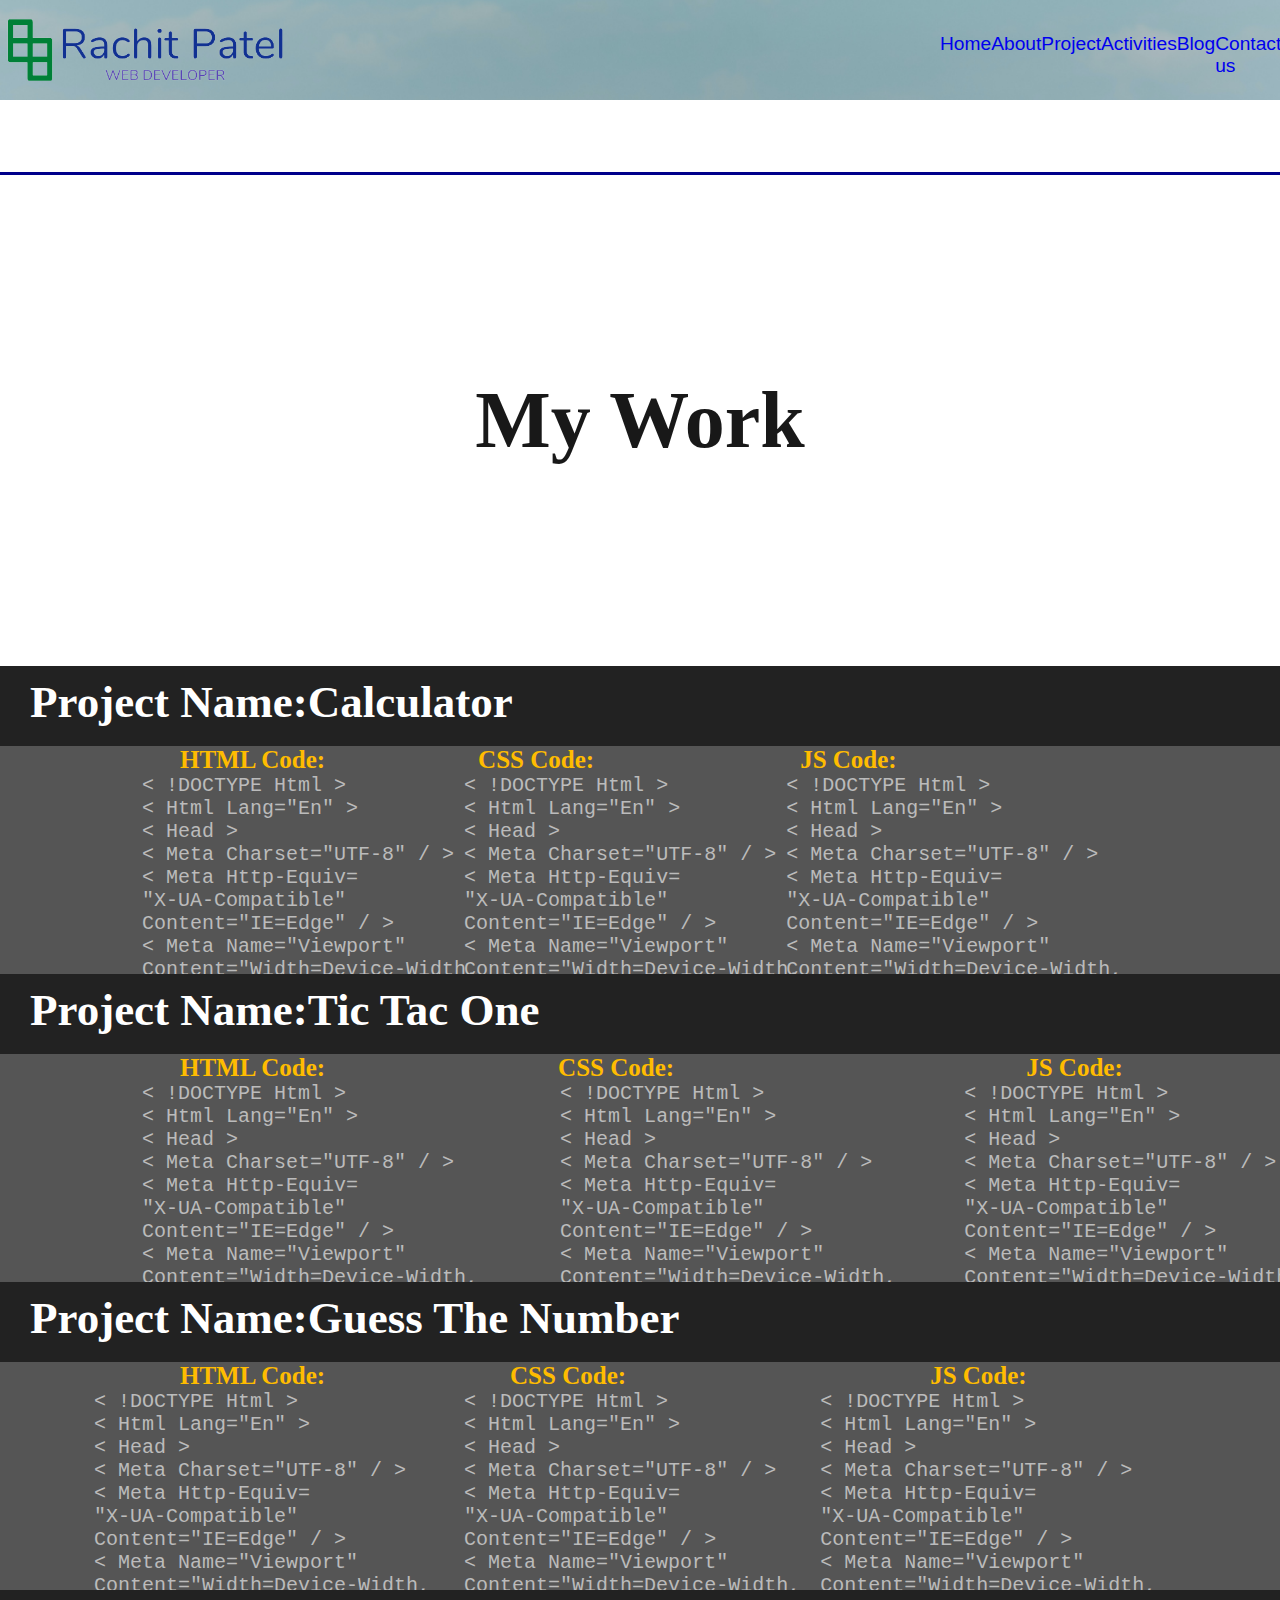
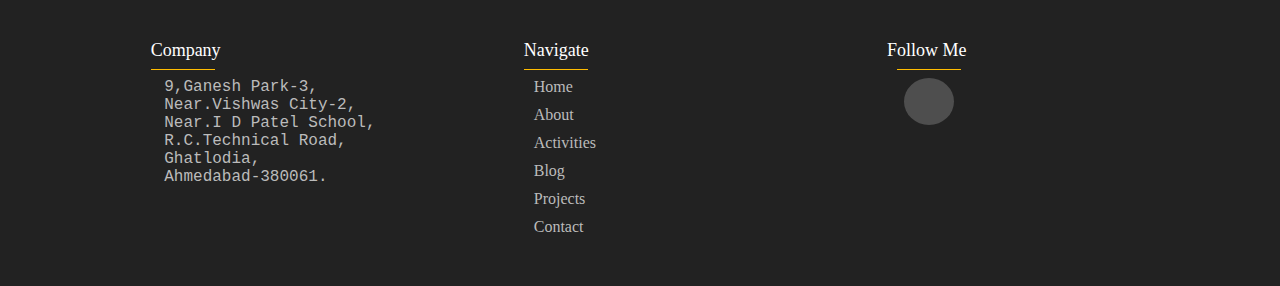
<file: project.html>
<html>
    <head>
        <link rel="stylesheet" href="style.css">
        <link rel="stylesheet" href="https://cdnjs.cloudflare.com/ajax/libs/font-awesome/6.1.1/css/all.min.css"
        integrity="sha512-KfkfwYDsLkIlwQp6LFnl8zNdLGxu9YAA1QvwINks4PhcElQSvqcyVLLD9aMhXd13uQjoXtEKNosOWaZqXgel0g=="
        crossorigin="anonymous" referrerpolicy="no-referrer" />
        
    </head>
        <body>
            <header id="header-home1">
            
            <div id="logo">
                <img src="download.png" style="height:300px ;margin-top:-100px">
            </div>
            <div>
           
            <nav id="navmenu">
            
                <ul >
                    <li><a href=index.html>Home</a></li>
                    <li><a href=about.html>About</a></li>
                    <li><a href=project.html>Project</a></li>
                    <li><a href=activities.html>Activities</a></li>
                    <li><a href=blog.html>Blog</a></li>
                    <li><a href=contact.html>Contact us</a></li>
                </ul> 
            </nav>
        </div>
        <div id="line" style="margin-top: 95px;"></div>
        <div class="pro">
            <h5>My Work</h5>
        </div>
        <div class="names">
            <i class="fa-solid fa-arrow-right fa-3x logo"></i>
            <h1>Project Name:Calculator</h1>
        </div>
        <!-- cont -->
        <div class="project_grid">
            <div class="Htmlcode">
                <h3 class="h3">HTML Code:</h3>
                <pre class="pre1">
      &lt !DOCTYPE html &gt
      &lt html lang="en" &gt
      &lt head &gt
      &lt meta charset="UTF-8" / &gt
      &lt meta http-equiv=
      "X-UA-Compatible"
      content="IE=edge" / &gt
      &lt meta name="viewport"
      content="width=device-width,
       initial-scale=1.0" / &gt
      &lt !DOCTYPE html &gt
      &lt html lang="en" &gt
      &lt head &gt
      &lt meta charset="UTF-8" / &gt
      &lt meta http-equiv=
      "X-UA-Compatible"
      content="IE=edge" / &gt
      &lt meta name="viewport"
      content="width=device-width,
       initial-scale=1.0" / &gt
    </pre>
                <!-- <hr> -->
            </div>
            <div>
                <h3 class="h3">CSS Code:</h3>
                <pre class="pre2">
        &lt !DOCTYPE html &gt
        &lt html lang="en" &gt
        &lt head &gt
        &lt meta charset="UTF-8" / &gt
        &lt meta http-equiv=
        "X-UA-Compatible"
        content="IE=edge" / &gt
        &lt meta name="viewport"
        content="width=device-width,
         initial-scale=1.0" / &gt
    </pre>
                <!-- <hr> -->
            </div>
            <div class="JScode  ">
                <h3 class="h3">JS Code:</h3>
                <pre class="pre3">
        &lt !DOCTYPE html &gt
        &lt html lang="en" &gt
        &lt head &gt
        &lt meta charset="UTF-8" / &gt
        &lt meta http-equiv=
        "X-UA-Compatible"
        content="IE=edge" / &gt
        &lt meta name="viewport"
        content="width=device-width,
         initial-scale=1.0" / &gt
    </pre>
                <!-- <hr> -->
            </div>

        </div>
    </div>
    
        <div class="names">
        <i class="fa-solid fa-arrow-right fa-3x logo"></i>
        <h1>Project Name:Tic Tac One</h1>
    </div>
        <div class="project_grid2">
            <div class="Htmlcode">
                <h3 class="h3">HTML Code:</h3>
                <pre class="pre1">
      &lt !DOCTYPE html &gt
      &lt html lang="en" &gt
      &lt head &gt
      &lt meta charset="UTF-8" / &gt
      &lt meta http-equiv=
      "X-UA-Compatible"
      content="IE=edge" / &gt
      &lt meta name="viewport"
      content="width=device-width,
       initial-scale=1.0" / &gt
      &lt !DOCTYPE html &gt
      &lt html lang="en" &gt
      &lt head &gt
      &lt meta charset="UTF-8" / &gt
      &lt meta http-equiv=
      "X-UA-Compatible"
      content="IE=edge" / &gt
      &lt meta name="viewport"
      content="width=device-width,
       initial-scale=1.0" / &gt
    </pre>
            </div>
        <div>
            <h3 class="h3" style="margin-left:80px;"> CSS Code:</h3>
            <pre class="pre2">
                &lt !DOCTYPE html &gt
                &lt html lang="en" &gt
                &lt head &gt
                &lt meta charset="UTF-8" / &gt
                &lt meta http-equiv=
                "X-UA-Compatible"
                content="IE=edge" / &gt
                &lt meta name="viewport"
                content="width=device-width,
                 initial-scale=1.0" / &gt
            </pre>
           
        </div>  
        <div class="JScode">
            <h3 class="h3">JS Code:</h3>
            <pre class="pre3">
    &lt !DOCTYPE html &gt
    &lt html lang="en" &gt
    &lt head &gt
    &lt meta charset="UTF-8" / &gt
    &lt meta http-equiv=
    "X-UA-Compatible"
    content="IE=edge" / &gt
    &lt meta name="viewport"
    content="width=device-width,
     initial-scale=1.0" / &gt
</pre>
    </div>  
    </div>
    <div class="names">
        <i class="fa-solid fa-arrow-right fa-3x logo"></i>
        <h1>Project Name:Guess The Number</h1>
    </div>
    <div class="project_grid2">
        <div class="Htmlcode">
            <h3 class="h3">HTML Code:</h3>
            <pre class="pre1">
  &lt !DOCTYPE html &gt
  &lt html lang="en" &gt
  &lt head &gt
  &lt meta charset="UTF-8" / &gt
  &lt meta http-equiv=
  "X-UA-Compatible"
  content="IE=edge" / &gt
  &lt meta name="viewport"
  content="width=device-width,
   initial-scale=1.0" / &gt
  &lt !DOCTYPE html &gt
  &lt html lang="en" &gt
  &lt head &gt
  &lt meta charset="UTF-8" / &gt
  &lt meta http-equiv=
  "X-UA-Compatible"
  content="IE=edge" / &gt
  &lt meta name="viewport"
  content="width=device-width,
   initial-scale=1.0" / &gt
</pre>
        </div>
    <div>
        <h3 class="h3" style="margin-left:80px;"> CSS Code:</h3>
        <pre class="pre2">
            &lt !DOCTYPE html &gt
            &lt html lang="en" &gt
            &lt head &gt
            &lt meta charset="UTF-8" / &gt
            &lt meta http-equiv=
            "X-UA-Compatible"
            content="IE=edge" / &gt
            &lt meta name="viewport"
            content="width=device-width,
             initial-scale=1.0" / &gt
        </pre>
    </div>  
    <div class="JScode">
        <h3 class="h3">JS Code:</h3>
        <pre class="pre3">
&lt !DOCTYPE html &gt
&lt html lang="en" &gt
&lt head &gt
&lt meta charset="UTF-8" / &gt
&lt meta http-equiv=
"X-UA-Compatible"
content="IE=edge" / &gt
&lt meta name="viewport"
content="width=device-width,
 initial-scale=1.0" / &gt
</pre>
</div>  
</div>
<footer class="footer" style="background-color:#222">
    <div class="footer_container" style="background-color: #222">
        <div class="row">
            <div class="footer-col">
                <h4 style="margin-left:30px ;">company</h4>
                <div class="bottom-line1" ></div>
                <pre style="margin-left:70px">
                9,Ganesh Park-3,
                Near.Vishwas City-2,
                Near.I D Patel School,
                R.C.Technical Road,
                Ghatlodia,
                Ahmedabad-380061.
        </pre>
            </div>
            <div class="footer-col">
                <h4 style="margin-left:30px ;">Navigate</h4>
                <div class="bottom-line1"></div>
                <ul class="pages">
                    <li><a href="index.html">Home</a></li>
                    <li><a href="about.html">About</a></li>
                    <li><a href="activities.html">Activities</a></li>
                    <li><a href="blog.html">Blog</a></li>
                    <li><a href="project.html">Projects</a></li>
                    <li><a href="contact.html">Contact</a></li>
                </ul>
            </div>
            <div class="footer-col">
                <h4 style="margin-left:20px ;">follow Me</h4>
                <div class="bottom-line1"></div>
                <div class="social-links">
                    <!-- <a href="https://www.facebook.com/pages/category/Software-Company/SoftCoding-Solutions-101896494770588/"><i class="fab fa-facebook-f"></i></a> -->
                    <!-- <a href="#"><i class="fab fa-twitter"></i></a> -->
                    <a href="https://www.instagram.com/rachitpatel2106/"><i class="fab fa-instagram"></i></a>
                    <!-- <a href="https://in.linkedin.com/company/softcoding-solutions"><i class="fab fa-linkedin-in"></i></a> -->
                </div>
                <br>
                <!-- <div class="contact-info">
                    <div>
                        <i class="fas fa-envelope fa-2x"></i>
                        <h3>Email</h3>
                        <a href="mailto:support@softcodingsolutions.com​"
                            class="btn-dark">support@softcodingsolutions.com​</a>

                    </div>
                    <br>
                    <div>
                        <i class="fas fa-phone fa-2x"></i>
                        <h3>Phone</h3>
                        <a href="tel:+918511701589" class="btn-dark">+91 8511701589</a>
                    </div>
                </div> -->
            </div>
</footer>
    </body>
    
    </html>
</file>
<file: style.css>
*{
    margin:0%;
}
#navmenu{
    margin-left: 500px;
    margin-right: 15px;
    margin-top: 25px;
}
#navmenu ul li{
    /* color:darkblue; */
    display: flex;
    height: large;
    width: large;
    justify-content: space-between;
    margin-right: 100 px;
    font-size: larger;
    font-family: 'Franklin Gothic Medium', 'Arial Narrow', Arial, sans-serif;
}
#navmenu ul{
    color:  darkgreen;
    display: flex;
    margin-left: 400px;
    margin-top: 25px;
    justify-content: space-between;
}
a{
    text-decoration: none;
}
    #logo {
        width: 8px;
        height: 8px;
        opacity: 1;
    }
    #mainpage{
        text-align: center;
        margin-top: 450px;
    }
    #name{
        color:green;
    }
    #hide{
        visibility: hidden;
        color:green;
    }
    #show{
        text-decoration:underline;
        color:green;
    }
    #show :hover{
        text-decoration:rebeccapurple ;
    }
    #show:hover + #hide {
        visibility: visible;
        color:darkblue;
    }
    #header-home{
        background:url("container.jpg")  no-repeat center right/cover ;
        height: 700px;
        /* opacity: 0.7; */
        
    }
    /* #btn-project{
        display:block;
        text-align:center;
        margin-top: 20px;
        color: black;
        background-color: white;
        margin-left: 700px;
        margin-right:700px;
        height:23px; */
    
        #btn-project{
          align-items: center;
          margin-left: 680px;
          margin-top: 30px;
          width: 150px;
          height: 40px;
          background-color: #49b389;

          
       }

                
    #btn-project :hover{
       text-decoration: chartreuse;
    }
    #section-title{
        text-align: center;
        font-size: 35px;
    }
    #subtitle{
        text-align: center;
        font-size: 25px;
        font-weight: lighter;
    }
    #home-a .spetials {
        margin-top: 3rem;
        display: grid;
        grid-gap: 1rem;
        grid-template-columns: repeat(4, 1fr);
      }
      #home-a .spetials .fas {
        color: #49b389;
        padding-bottom: 0.4rem;
      }
    .container{
        text-align: center;
    }
    .section-title{
        font-size: 35px;
    }
    .lead{
        font-size: larger;
    }
    .spetials{
        font-size: larger;
        margin:20px;
    }
    #home-b .stats {
        display: grid;
        grid-template-columns: repeat(4, 1fr);
        text-align: center;
        
      
      }
    #home-b .stats li {
        line-height: 2;
        list-style-type:none ;
      }
      #home-b .stats li.sats-title {
        font-size: 1.5rem;
      }
      #home-b .stats li.stats-number {
        font-size: 2rem;
        font-weight: bold;
      }
      #home-b .stats div {
        padding: 3rem 0;
      }
      #home-b .stats div:nth-child(odd) {
        background: #f4f4f4;
      }
      #home-b .stats div:nth-child(even) {
        background:  #49b389;
      }
      #home-c .process {
        display: grid;
        grid-template-columns: repeat(4, 1fr);
        grid-gap: 1.5rem;
        text-align: center;
        margin: 20px;
        margin-left: 100px;
        margin-right: 100px;
      }
      #home-c .process-step {
        position: absolute;
        top: 0;
        right: 0;
        font-size: large;
        background: #39c839;
        color: #fff;
        border-radius: 50%;
        height: 15px;
        width: 15px;
        line-height: 15px;
        padding: 1rem;
        transition: all 1s;
      }
      #home-c .process-icon {
        position: relative;
        border-radius: 50%;
        background: #49b389;
        color: #fff;
        padding: 2rem;
        width: 70px;
        height: 70px;
        line-height: 70px;
        text-align: center;
        position: relative;
        transition: all 0.5s;
      }
      #home-c .process-icon:hover {
        background:  green;
        width: 90px;
        height: 90px;
        line-height: 90px;
      }
      #home-c .process-icon:hover .process.step {
        background: #333;
        color: #fff;
      }
      .icn{
        color: white;
      }
      .bottom-line{
        height: 3px;
        width: 150px;
        background: #135c6e;
        display: block;
        margin-left: 700px;
        margin-right: 700px;
        display: grid;
      }
      .footer_container {
        max-width: 1170px;
        margin: auto;
      }
      .row {
        display: flex;
        justify-content: space-evenly;
        /* flex-wrap: wrap; */
      }
      ul {
        list-style: none;
      }
      .footer {
        background-color: #333;
        padding: 50px 0;
        
      }
      .footer.copy {
        text-align: center;
        color: #fff;
      }
      .footer-col {
        width: 25%;
        padding: 0 15px;
      }
      .footer-col h4 {
        font-size: 18px;
        color: #ffffff;
        text-transform: capitalize;
        margin-bottom: 5px;
        font-weight: 500;
        position: relative;
      }
     
      .footer-col ul li:not(:last-child) {
        margin-bottom: 10px;
      }
      .footer-col ul li a,
      pre {
        font-size: 16px;
        text-transform: capitalize;
        color: #ffffff;
        text-decoration: none;
        font-weight: 300;
        color: #bbbbbb;
        display: block;
        transition: all 0.3s ease;
      }
      .footer-col ul li a:hover {
        color: #ffbc00;
        padding-left: 8px;
      }
      .footer-col .social-links a {
        display: inline-block !important;
        height: 47px;
        width: 50px;
        background-color: rgba(255, 255, 255, 0.2);
        /* margin: 0 10px 10px 0; */
        /* text-align: center !important; */
        /* line-height: 40px !important; */
        border-radius: 50%;
        /* color: #ffffff; */
        transition: all 0.5s ease;
        margin-left: 37px;
      }
      .footer-col .social-links a i {
        text-align: center;
        margin-top: 30%;
        width: 30%;
      }
      .footer-col .social-links a:hover {
        color: #24262b;
        background-color: #ffbc00;
      }
      .contact-info {
        color: #fff;
      }
      pre {
        margin-left: -110px !important;
      }
      .bottom-line1 {
        height: 1px;
        width: 4rem;
        background: #ffbc00;
        display: block;
        margin: 0.5rem 0;
        text-align: center;
        margin-left: 30px;

      }
      .pages{
        text-align:left;
      }
      
      .btn-dark{
        color: black;
      }
      #header-home1{
        background:url("aboutimg.jpg")  no-repeat center right/cover;
        height: 100px;
        opacity: 1;

        /* width: 500px; */

    }
    #mainpage1{
         /* margin-left: 650px;*/
         margin-top: 130px;
         text-align: center;
         font-size: 18px;
         font-family: Arial, Helvetica, sans-serif;
         color: darkblue;
    }
    .aboutme{
      margin-left: 200px;
      margin-top: 50px;
      display: flex;
      justify-content: space-between;
      text-align: center;
    }
    .b{
      margin-top:40px ;
      font-size: 30px;
      font-family: 'Times New Roman', Times, serif;
    
    }
    .p{
      font-size: 25px;
      font-family: 'Times New Roman', Times, serif;
      padding-top: 20px;
      text-align: center;
      padding-left: 30px;
      padding-right: 30px;

    }
    .text{
      background-color: #49b389;
       margin-left :40px; ;
       margin-right:40px ; 
       font-size: 16px;
       border-left:4px solid darkblue;
       
    }
    .awards{
      display: flex;
      margin-top: 50px;
      justify-content: space-between;
      margin-left: 70px;
    }
    i{
      color: #49b389;
      align-items: center;
      padding-left: 20px;
      
    }
    .awardnumber{
      text-align: center;
    }
    .medal{
      align-items: center;
      margin-left: 200px;
      
    }
    #textskills{
      padding: 30px;
      background-color:#49b389;
      margin-top: 50px;
      height: 500px;
    }
    #textskills h4{
      margin-top: 20px;
      font-size: large;
    }
    #progressHtml{
      overflow: hidden;
      height: 25px;
      background-color:#ccc;
      border-radius: 10px;
      margin-bottom: 0.6rem;

    }
    #progressHtmlDone{
      transition: 5s ease 0.3s;
      background-color:#333;
      height: 100%;
      width: 0;

    }
    #progressCSS{
      overflow: hidden;
      height: 25px;
      background-color:#ccc;
      border-radius: 10px;
      margin-bottom: 0.6rem;

    }
    #progressCSSDone{
      transition: 5s ease 0.3s;
      background-color:#333;
      height: 100%;
      width: 0;

    }
    #progressJavaScript{
      overflow: hidden;
      height: 25px;
      background-color:#ccc;
      border-radius: 10px;
      margin-bottom: 0.6rem;

    }
    #progressJavaScriptDone{
      transition: 5s ease 0.3s;
      background-color: #333;
      height: 100%;
      width: 0;

    }
    #progressSASS{
      overflow: hidden;
      height: 25px;
      background-color:#ccc;
      border-radius: 10px;
      margin-bottom: 0.6rem;

    }
    #progressSASSDone{
      transition: 5s ease 0.3s;
      background-color:#333;
      height: 100%;
      width: 0;

    }
    #progressREACTJS{
      overflow: hidden;
      height: 25px;
      background-color:#ccc;
      border-radius: 10px;
      margin-bottom: 0.6rem;

    }
    #progressREACTJSDone{
      transition: 5s ease 0.3s;
      background-color:#333;
      height: 100%;
      width: 0;

    }
    #progressPython{
      overflow: hidden;
      height: 25px;
      background-color:#ccc;
      border-radius: 10px;
      margin-bottom: 0.6rem;

    }
    #progressPythonDone{
      transition: 5s ease 0.3s;
      background-color:#333;
      height: 100%;
      width: 0;

    }
    .Testimonials{
      margin-top: 50px;
    }
    .reviews{
      display: flex;
      margin-top: 60px;
      /* margin-left: 90px; */
      justify-content: space-between;
      margin: 20px;

      
     
     
    }
    .people p {
       
       margin-right: 20px;
       justify-content: center;
       /* text-align: center; */
     border-width: 1px;
     border:1px solid black;
     border-radius: 5px;
     height: 150px;
     font-size: larger;
     
     
    }

.people {
  text-align: center;
}
    .reviewers{
      display: flex;
      justify-content: space-between;
      margin-left: 0px;
      text-align: center;
      /* margin: 50px; */
    }
    #tet1{
      height: 50px;
      width: 50px;
      display: flex;
      border-radius: 50%;

    }
    .tets{
      display: flex;
    }
    .tets h3{
      margin-left:20px;
      margin-top: 12px;
    }

    .countermain{
      display: flex;
      background-color:#49b389 ;
      justify-content: space-between;
      align-items: center;
      height: 200px;
      
    }
    .twite {
      color: white;
      text-align: center;
      margin-top: 20px;

    }
    .cou1{
      
      text-align: center;
      margin-left: 500px;
      font-size: larger;
      font-family: 'Times New Roman', Times, serif;
    }
    .cou2{
      text-align: center;
      font-size: larger;
      font-family: 'Times New Roman', Times, serif;
    }
    .cou3{
      
      text-align: center;
      margin-right:550px;
      font-size: larger;
      font-family: 'Times New Roman', Times, serif;
    }
   
    span{
      font-size: larger;
    }
    .hi{
      display: flex;
     }
     .ih{
      margin-left: 5px;
      margin-top: 30px;
      padding: 20px;
    }
    #line{
      background-color:darkblue;
      height: 3px;
    }
     #more{
      display: none;
     }
     .air{
        border-radius: 50%;
        height: 70px;
        width: 70px;
        margin-left: 10px;
        margin-top: 30px;
        /* padding: 20px; */
      }
      #blog1{
          background-color: #49b389 ;
      }
      .datetime{
      color:black ;
      margin-left:120px;
      font-size: larger;
  
    }
  .blog-1 span{
    font-size: 23px;
    
  }

  #meta{
    display: flex;
  }
  #divmeta{
    display: flex;
  }
  .blog-1 .meta{
    margin-left: 83px;
    display: flex;
    
  }
 
  .btn-light{
    display: inline-block;
    padding: 0.8rem;
    transition: all 0.5s;
    border: none;
    cursor: pointer;
  }
#more{
  display: none;
}
.blog-2 span{
  font-size: 23px;
  visibility: hidden;
}
 
/* project css */
.pro h5{
  background: url("https://images.unsplash.com/photo-1533090161767-e6ffed986c88?ixlib=rb-1.2.1&ixid=&auto=format&fit=crop&w=2069&q=80")  no-repeat center center/cover;
  padding: 200px;
  color:black;
  text-align: center;
  font-size: 5rem;
  opacity: 0.9;
  
}
.names{
  display: flex;
  background-color:#222;
  height: 80px;
  
}
.names h1{
  color: white;
  font-size: 45px;
  margin-left: 10px;
  margin-top: 10px;
}
.names .logo{
  margin-top: 13px;
  color: white;

}
.project_grid {
  display: flex;
  grid-template-columns: repeat(3, 1fr);
  /* grid-gap: 1rem; */
  background: #555;
  color: #fff;
  justify-content: space-between;
}
.project_grid h3{
  color: #ffbc00;
  font-size: 25px;
}
.project_grid .pre1{  
  margin-left: 100px;
  overflow-y: scroll;
  max-height: 200px;
  font-size: 20px;
}
.Htmlcode{
  margin-left: 180px;
}
.JScode{
  margin-right: 180px;
}
.project_grid .pre2{
  overflow-y: scroll;
  max-height: 200px;
  font-size: 20px;

}
.project_grid .pre3{
  overflow-y: scroll;
  max-height: 200px;
  font-size: 20px;

}
.project_grid2{
  display: flex;  
  /* grid-gap: 1rem; */
  background: #555;
  color: #fff;
  justify-content: space-between;
}
.project_grid2 h3{
  color: #ffbc00;
  font-size: 25px;
}
.project_grid2 .pre2{
  overflow-y: scroll;
  max-height: 200px;
  font-size: 20px;
  margin-right: 130px;
  /* margin-top: -20px; */
}
.project_grid2 .pre3{
  overflow-y: scroll;
  max-height: 200px;
  font-size: 20px;

}
.project_grid2 .pre1{
  margin-left: 100px;
  overflow-y: scroll;
  max-height: 200px;
  font-size: 20px;
}
/* //Contact us// */
.contact h1{
  text-align: center;
  margin-top: 10px;
}
.contact h3{
  text-align: center;
  font-size: 25px;
}
.bottom-line3{
height: 3px;
width: 150px;
background: #06a95d;
display: block;
margin-left: 695px;
margin-right: 730px;
display: grid;
margin-top: 15px;
margin-bottom: 15px;
}
.form{
  display: block;
}
.content{
position: relative;
margin: 20px 0 40px;
width: 300px;
}
.content input {
  background-color: transparent;
  border: 0;
  border-bottom: 1px #888 solid;

  display: block;
  width: 100%;
  padding: 15px 0;
  font-size: 18px;
  color: #444;
}
.content input:focus,
.content input:valid {
  outline: 0;
  border-bottom: #222 1.5px solid;
}
.content label {
  position: absolute;
  top: 15px;
  left: 0;
}
.content label span {
  display: inline-block;
  font-size: 16px;
  min-width: 5px;
  /* transition: 0.3s cubic-bezier(0.68, -0.55, 0.265, 1.55); */
  transition: 0.09s ease;
}
.content input:focus + label span,
.content input:valid + label span {
  color: #444;
  transform: translateY(-30px);
}
.form{
  display: grid;
  grid-template-areas:
  "name email"
  "subject phone"
  "message message";
grid-gap: 1.2rem;
margin-bottom: 1.2rem;
margin-left: 190px;
margin-top: 70px;
}
.form .name-input {
  grid-area: name;
}
.form .name-input {
  grid-area: name;
}
.form .subject-input {
  grid-area: subject;
}
.form .enmail-input {
  grid-area: enmail;
}
.form .phone-input {
  grid-area: phone;
}
.msgbox{
  margin-left: 190px;
}
.btn-dark{
  align-items: center;
  margin-left: 470px;
  margin-top: 50px;
  width: 580px;
  height: 40px;
  background-color: #49b389;
}    
.address{
  display: flex ;
  justify-content: space-evenly;
  margin-top: 100px;
  background-color:#555;
}
.address.add{
  display: flex;
  flex-direction: column;
  margin-left: 100px;


}
 .add .icon{
 margin-top: 50px;
}
.address .maps .gmap{
  height:200px ;
  width: 400px;
  margin-top: 60px;
  margin-bottom: 60px;
}
.msg{
  height: 200px;
  text-align: center;
  background-color:#49b389;
}
.msg h1{
  padding-top: 75px;
  font-size: 50px;
}
.items {
  display: grid;
  grid-template-columns: repeat(3, 1fr);
  box-shadow: 0 5px 10px 0 rgba(0, 0, 0, 0.3);
  margin: 40px;
  gap: 10px;
}

.item {
  position: relative;
  background:#49b389;
  overflow: hidden;
}
.item::after {
  content: "";
  position: absolute;
  display: block;
  background: inherit;
  opacity: 0.9;
  top: 0;
  left: 0;
  width: 100%;
  height: 100%;
  transform: scale(2) translateX(-75%) translateY(-75%) rotate(-28deg);
  transition: transform 3s cubic-bezier(0.2, 1, 0.3, 1);
}
.item:hover::after {
  transform: scale(2) translateX(0%) translateY(0%) rotate(-28deg);
}
.item:hover .item-image {
  transform: scale(1.2);
}
.item:hover .item-text {
  opacity: 1;
  transform: translateY(0);
}
.item-image {
  height: auto;
  transform: translateZ(0);
  display: block;
  transition: transform 750ms cubic-bezier(0.2, 1, 0.3, 1);
}
.item-image::before {
  content: "";
  display: block;
  padding-top: 75%;
  overflow: hidden;
}
.item-image img {
  position: absolute;
  top: 0;
  left: 0;
  width: 100%;
  height: auto;
  line-height: 0;
}
.item-text {
  position: absolute;
  top: 0;
  left: 0;
  bottom: 0;
  right: 0;
  opacity: 0;
  text-align: center;
  z-index: 1;
  color: #fff;
  transform: translateX(-20%);
  transition: opacity 500ms cubic-bezier(0.2, 1, 0.3, 1) transform
    cubic-bezier(0.2, 1, 0.3, 1);
  transition-delay: 300ms;
}
.item-text-wrap {
  position: absolute;
  width: 100%;
  top: 50%;
  transform: translateY(-50%);
}
.item-text-title {
  font-size: 2rem;
  padding: 0 1rem;
  margin: 5px 0 0 0;
}
.item-text-category {
  text-transform: uppercase;
  font-size: 1.2rem;
  opacity: 0.7;
  margin: 0;
}
#mybtn{
  background-color: #333;
  height: 35px;
  color: whitesmoke;
}
#mybtn1{
  background-color: #333;
  height: 35px;
  color: whitesmoke;

}
</file>
